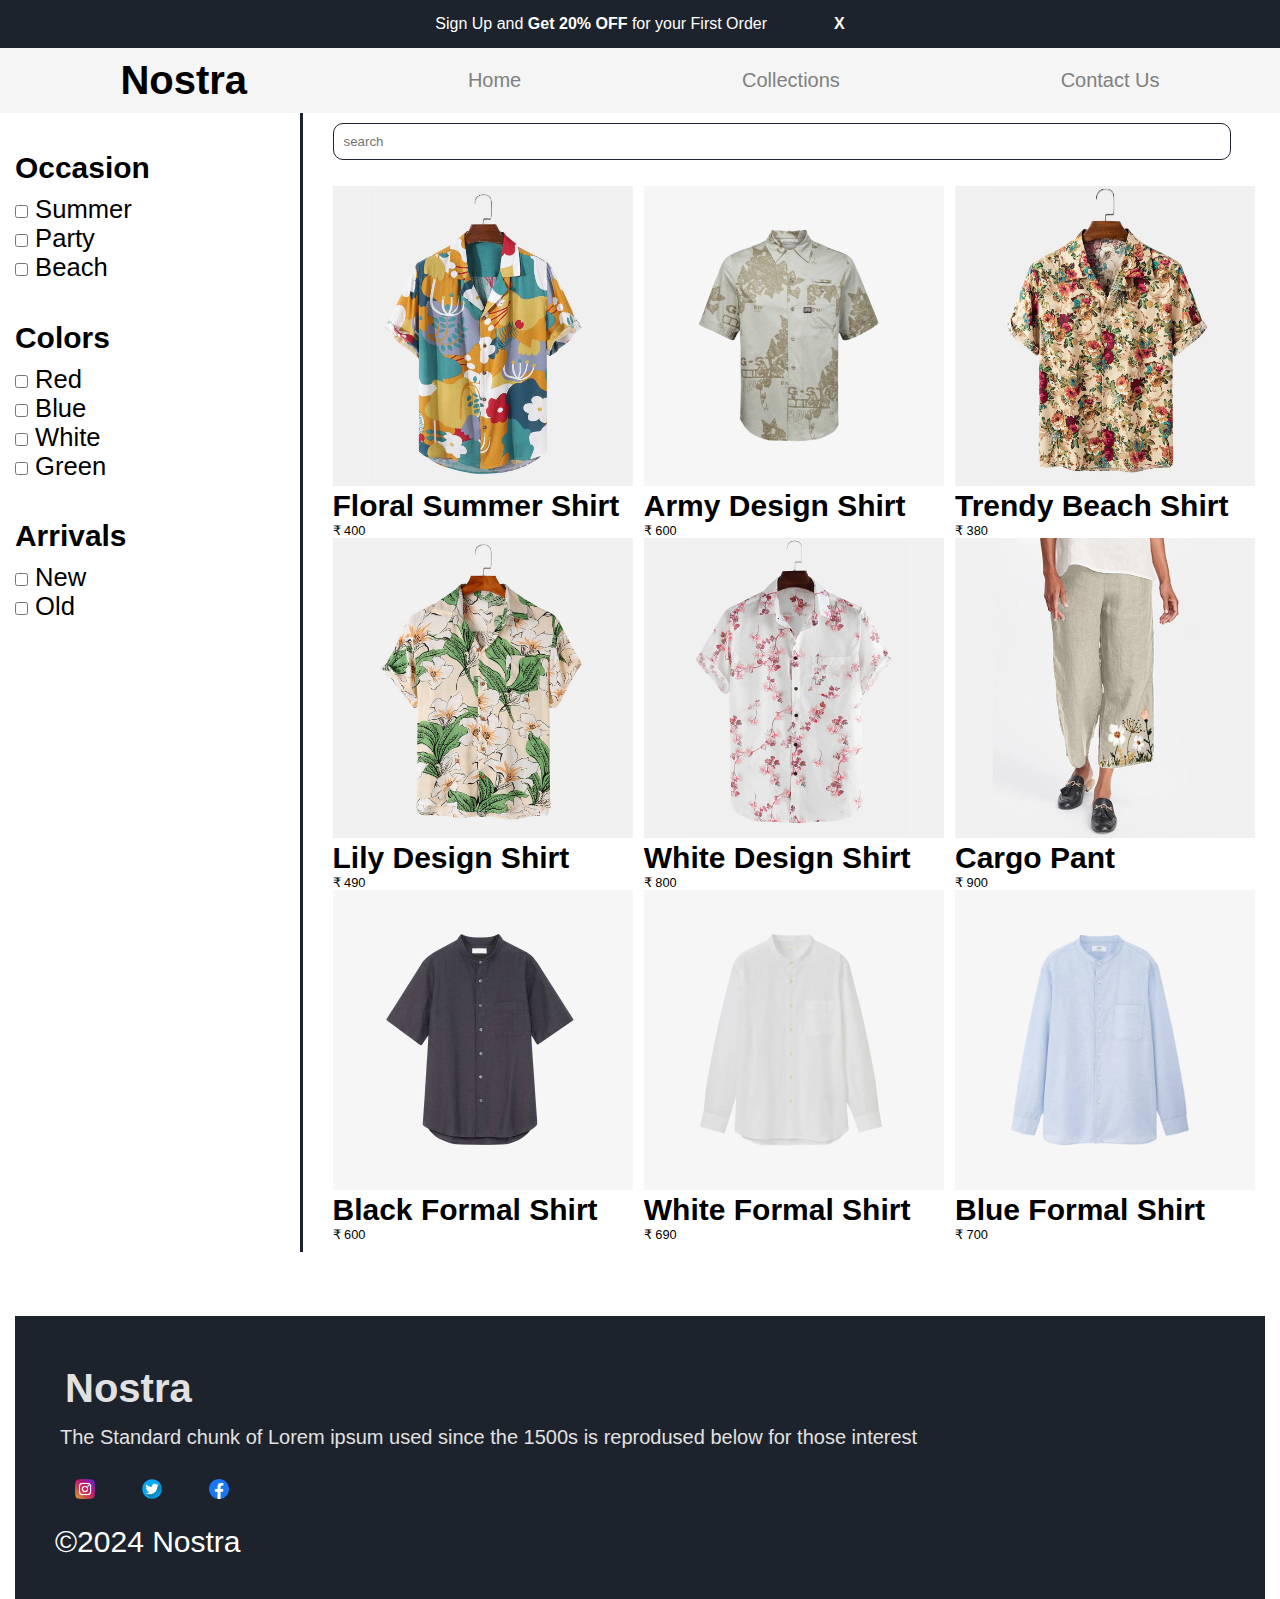
<file: collections.html>
<!DOCTYPE html>
<html lang="en">
<head>
    <meta charset="UTF-8">
    <meta name="viewport" content="width=device-width, initial-scale=1.0">
    <title>Collections</title>
    <link rel="stylesheet" href="style.css">
    <link rel="stylesheet" href="collections.css">
    <link rel="stylesheet" href="https://cdnjs.cloudflare.com/ajax/libs/font-awesome/6.7.1/css/all.min.css" integrity="sha512-5Hs3dF2AEPkpNAR7UiOHba+lRSJNeM2ECkwxUIxC1Q/FLycGTbNapWXB4tP889k5T5Ju8fs4b1P5z/iB4nMfSQ==" crossorigin="anonymous" referrerpolicy="no-referrer" />

</head>
<body>
      <!-- Offer Banner -->
      <section class="offerbanner">
        <p style="text-align: center;">Sign Up and <b>Get 20% OFF</b> for your First Order
         <b style="margin-left: 5%;" id="cancel">X</b></p>  
</section>
    <nav class="navsection">
        <h1>Nostra</h1>
        <p><a href="index.html">Home</a></p>
            <svg xmlns="http://www.w3.org/2000/svg" x="0px" y="0px" width="40px" height="40px" viewBox="0,0,300,150"
style="fill:#1A1A1A;" id="menu">
<g fill="#1a1a1a" fill-rule="nonzero" stroke="none" stroke-width="1" stroke-linecap="butt" stroke-linejoin="miter" stroke-miterlimit="10" stroke-dasharray="" stroke-dashoffset="0" font-family="none" font-weight="none" font-size="none" text-anchor="none" style="mix-blend-mode: normal"><g transform="scale(5.12,5.12)"><path d="M5,8c-0.72127,-0.0102 -1.39216,0.36875 -1.75578,0.99175c-0.36361,0.623 -0.36361,1.39351 0,2.01651c0.36361,0.623 1.0345,1.00195 1.75578,0.99175h40c0.72127,0.0102 1.39216,-0.36875 1.75578,-0.99175c0.36361,-0.623 0.36361,-1.39351 0,-2.01651c-0.36361,-0.623 -1.0345,-1.00195 -1.75578,-0.99175zM5,23c-0.72127,-0.0102 -1.39216,0.36875 -1.75578,0.99175c-0.36361,0.623 -0.36361,1.39351 0,2.01651c0.36361,0.623 1.0345,1.00195 1.75578,0.99175h40c0.72127,0.0102 1.39216,-0.36875 1.75578,-0.99175c0.36361,-0.623 0.36361,-1.39351 0,-2.01651c-0.36361,-0.623 -1.0345,-1.00195 -1.75578,-0.99175zM5,38c-0.72127,-0.0102 -1.39216,0.36875 -1.75578,0.99175c-0.36361,0.623 -0.36361,1.39351 0,2.01651c0.36361,0.623 1.0345,1.00195 1.75578,0.99175h40c0.72127,0.0102 1.39216,-0.36875 1.75578,-0.99175c0.36361,-0.623 0.36361,-1.39351 0,-2.01651c-0.36361,-0.623 -1.0345,-1.00195 -1.75578,-0.99175z"></path></g></g>
</svg>
<p><a href="#">Collections</a></p>
        <p><a href="./contact.html">Contact Us</a></p>
    </nav>
    <section> 
        <div class="slidenav">
           <p style="text-align: right; color: grey;" id="charge">X</p>
           <div class="ig_orce">
           <p><a href="/index.html">Home</a></p>
           <!-- <p><a href="./index.html">New Arrival</a></p>
           <p><a href="./index.html">Most  Wanted</a></p> -->
           <p><a href="./collections.html">Collections</a></p>
           <p><a href="./contact.html">Contact Us</a></p>
           </div>
   
        </div>
        </section>
    <div class="container">

        <div class="divide-section">
            <div class="filter-section">
               
                <h3 class="filter-section-occasion">Occasion</h3>
                <div>
                    <input type="checkbox" name="tags" value="summer"> Summer <br>
                    <input type="checkbox" name="tags" value="party"> Party <br>
                    <input type="checkbox" name="tags" value="beach"> Beach 

                </div>
               
                <h3 class="filter-section-colors"> Colors </h3>
                <div>
                <input type="checkbox" name="tags" value="red"> Red <br>
                    <input type="checkbox" name="tags" value="blue"> Blue <br>
                    <input type="checkbox" name="tags" value="white"> White <br>
                    <input type="checkbox" name="tags" value="green"> Green
                </div>

                <h3 class="filter-section-arrivals"> Arrivals </h3>
                <div>
                <input type="checkbox" name="tags" value="new"> New <br>
                    <input type="checkbox" name="tags" value="old"> Old
                  
                </div>

                
                <hr class="vertical-line">
            </div>

            <div class="product-section">
                <form class="navbar-search">
                    <input type="search" placeholder="search">
                    <i class="fa-solid fa-magnifying-glass"></i>
                </form>

                <div class="products">
                    <div class="product-img"> 
                        <img src="./images/Products/f1.jpg" alt="">
                        <h1 id="product-title">Floral Summer Shirt</h1>
                        <p id="product-cost">&#8377 400</p>
                    </div>
                    <div class="product-img"> 
                        <img src="./images/Products/n4.jpg" alt="">
                        <h1 id="product-title">Army Design Shirt</h1>
                        <p id="product-cost">&#8377 600</p>
                    </div>
                    <div class="product-img"> 
                        <img src="./images/Products/f3.jpg" alt="">
                        <h1 id="product-title">Trendy Beach Shirt</h1>
                        <p id="product-cost">&#8377 380</p>
                    </div>
                    <div class="product-img"> 
                        <img src="./images/Products/f2.jpg" alt="">
                        <h1 id="product-title">Lily Design Shirt</h1>
                        <p id="product-cost">&#8377 490</p>
                    </div>
                    <div class="product-img"> 
                        <img src="./images/Products/f4.jpg" alt="">
                        <h1 id="product-title">White Design Shirt</h1>
                        <p id="product-cost">&#8377 800</p>
                    </div>
                    <div class="product-img"> 
                        <img src="./images/Products/f7.jpg" alt="">
                        <h1 id="product-title">Cargo Pant</h1>
                        <p id="product-cost">&#8377 900</p>
                    </div>
                    <div class="product-img"> 
                        <img src="./images/Products/n8.jpg" alt="">
                        <h1 id="product-title">Black Formal Shirt</h1>
                        <p id="product-cost">&#8377 600</p>
                    </div>
                    <div class="product-img"> 
                        <img src="./images/Products/n3.jpg" alt="">
                        <h1 id="product-title">White Formal Shirt</h1>
                        <p id="product-cost">&#8377 690</p>
                    </div>
                    <div class="product-img"> 
                        <img src="./images/Products/n1.jpg" alt="">
                        <h1 id="product-title">Blue Formal Shirt</h1>
                        <p id="product-cost">&#8377 700</p>
                    </div>
                </div>
            </div>
        </div>
        <section class="footer">
            <h1 class="footer-heading">Nostra</h1>
            <p class="footer-para">The Standard chunk of Lorem ipsum used since the 1500s is reprodused below for those interest</p>
            <div class="footer_social">
                <a href="https://www.instagram.com"><img src="./images/Icons/instagram.png"></a>
                <a href="https://www.twitter.com"><img src="./images/Icons/twitter.png"></a>
                <a href="https://www.facebook.com"><img src="./images/Icons/facebook.png"></a>
            </div>
            <p class="copy">&copy;2024 Nostra</p>
    
    
          </section>

<script src="collection.js"></script>
</body>
</html>
</file>
<file: style.css>
*{
    margin: 0;
    padding: 0;
}
body{
    scroll-behavior: smooth;
    font-family:"Poppins", sans-serif;;
    cursor: pointer;
}
.offerbanner {
    background-color: #1D232C;
    color: white;
    padding: 15px;
    cursor: pointer;
}
.navsection{
    padding: 10px;
    /* margin: 10px 10px 10px 10px; */
    display: flex;
    align-items: center;
    justify-content: space-around;
    font-size: 20px;
    position:sticky;
    top: 0;
    z-index: 2;
    background-color: whitesmoke;
    
}
.navsection a{
    text-decoration: none;
    color: grey;
}
.slider{
    /* margin: 10px; */
    padding: 10px;
    position: relative;
    z-index: 1;
}
.slider-images{
    width: 100%;
    overflow: hidden;
    display: flex;
    border-radius: 10px;
}
#menu{
    display:none;
}
.slider-left{
    position:absolute;
    top: 45%;
    left: 20%;
    z-index: 2;
}
.slider-right{
    position:absolute;
    top: 45%;
    left: 75%;
    z-index: 2;
}
.slider-content h1{
    position:absolute;
    color: white;
    top: 35%;
    left: 28%;
    font-size: 40px;
}
.slider-content p{
    position:absolute;
    color: white;
    top: 55%;
    left: 42%;
    font-size: 20px;
    font-style: italic;
}
.slider-content button{
    position: absolute;
    padding-left: 15px;
    padding-right: 15px;
    padding-top: 10px;
    padding-bottom: 10px;
    border-radius: 5px;
    top: 65%;
    left: 45%;
    border: none;
}
.brands{
    padding: 10px;
    margin: 50px 10px 10px 10px;
}
.brand-image{
    display: flex;
    flex-wrap: wrap;
    gap: 10px;
    justify-content: space-around;
    align-items: center;
}
.brand-image-ig img{ 
    width: 100px;
    
}
.information{
    padding: 10px;
    margin: 50px 10px 10px 10px;
    display: flex;
    flex-wrap: wrap;
    align-items: center;
    gap: 10px;
    justify-content: space-between;
}
.information p{
    font-size: 25px;
}
.navside{
    display: flex;
    gap: 20px;
    flex-direction: column;
    align-items: center;
}
.feature-container{
    padding: 10px;
    display: flex;
    flex-wrap: wrap;
    justify-content: space-between;
    margin-top:30px
}
.feature-container__info{
    width: 250px;
    height: 150px;
    padding: 15px;
    margin: 10px;
    border-radius: 10px;
    background-color: #F2F4F7;
}
.newcome,.newcomes{
    padding: 10px;
    margin: 30px 10px 10px 10px;

}
.newcome-items,.newcomes-items{
    margin-top: 30px;
    position: relative;
}
.come,.comes{
    display: flex;
    flex-wrap: wrap;
    justify-content: space-between;
}
.item-newonce img{
    width: 250px;
    height: 250px;
    border-radius: 10px;
}
.opacity{
    width: 250px;
    position: absolute;
    height: 250px;
    background-color: grey;
    opacity: 0.5;
    top: 0;
    cursor: pointer;
    border-radius: 10px;
}
.item-but{
    padding-left: 20px;
    padding-right: 20px;
    padding-top: 10px;
    padding-bottom: 10px;
    position: absolute;
    top: 100px;
    cursor: pointer;
    left: 55px;
    border: none;
    font-size: 15px;
    border-radius:10px;

}
.item-but:hover{
    background-color: red;
    color: white;

}
.popup{
    text-align: center;
    padding: 10px;
    width:fit-content;
    height:fit-content;
    background-color:red;
    color: white;
    margin-left: 50px;
    display: none;
    position: relative;
    top: 250px;
    left: 28%;
    z-index: 3;
    cursor: pointer;
}

.amd{
    width:100vw;
    height:460vh;
    background-color: black;
    display:none;
    position: absolute;
    opacity: 0.5;
    top: 0;
    z-index: 2;
    cursor: pointer;
}


.items-newonce img{
    width: 250px;
    height: 250px;
}
.opaciy{
    background-color: red;
    color: white;
    padding: 10px;
    width: fit-content;
    border-radius: 10px;
    position: absolute;
    top: 10px;
    left: 10px;
}
.heart{
    width: 25px;
    height: 25px;
    position: absolute;
    bottom:12px;
    right: 15px;
    cursor: pointer;
}
.Add{
    padding: 10px;
    margin:40px 10px 10px 10px;
    background-color: #1D232C;
}
.add-display{
    padding: 20px;
    position: relative;
    
}
.add-items img{
    margin-left: 30px;

}
.add-news{
    color: white;
    font-size: 60px;
    position: absolute;
    top: 55px;
    right: 300px;
}
.add-para{
    color:white;
    position: absolute;
    top: 130px;
    left:50%;
}
.add-button{
    padding-left: 25px;
    padding-right: 25px;
    padding-top: 15px;
    padding-bottom: 15px;
    position: absolute;
    left: 55%;
    bottom: 35%;
    font-size: 20px;
    border-radius: 5px;
    box-shadow: rgba(240, 46, 170, 0.4) -5px 5px, rgba(240, 46, 170, 0.3) -10px 10px, rgba(240, 46, 170, 0.2) -15px 15px, rgba(240, 46, 170, 0.1) -20px 20px, rgba(240, 46, 170, 0.05) -25px 25px;
}
.container1{
    margin-top: 50px;
}
.container1 h1{
    font-size: 50px;
}
.container1 p{
    text-align: center;
    font-size: 30px;
}
.inputbox{
    width: 90%;
    border: solid black 3px;
    padding: 10px;
    margin-top: 15px;
    margin-left: 65px;
   
}
.container1 button{
    padding-left: 20px;
    padding-right: 20px;
    padding-top: 10px;
    padding-bottom: 10px;
    margin-top: 20px;
    margin-left: 45%;
    background-color: #1D232C;
    color: white;
    border: none;
    font-size: 25px;
    border-radius: 5px;
    box-shadow: rgba(0, 0, 0, 0.4) 0px 30px 90px;
}

.footer{
    background-color: #1D232C;
    margin-top: 40px;
    padding: 10px;
}
.footer-heading{
    font-size: 40px;
    padding: 10px;
    color:#E2E1E1;
}
.footer-para{
    font-size: 20px;
    padding: 5px;
    color: #E2E1E1;
}
.footer_social img{
    padding: 20px;
    margin-top: 5px;
    width: 20px;
}
.copy{
    color: white;
    font-size: 30px;
}
.right{
    position: relative;
    padding: 20px;
}
.ocasions{
    margin-top: 20px;
    display: flex;
    flex-direction: column;
    gap: 20px;
}
.Colours{
    margin-top: 50px;
}
.Color{
    margin-top:20px;
    display: flex;
    flex-direction: column;
    gap: 20px;
}
.arrivals{
    margin-top: 20px;
    display: flex;
    flex-direction: column;
    gap: 20px;
}
.arrival{
    margin-top: 20p;
}
.blacky{
    border-left: 2px solid black; /* Thickness and color of the line */
    height: 100%;                /* Adjust based on the container height */
    margin-right: 20px; 
    position: absolute;
    top: 0;
    left: 300px;
    border-radius: 10px;
    
}
.slidenav{
    padding: 10px;
    width: 150px;
    height: 50vh;
    background-color:#F2F4F7;
    position: absolute;
    left: -50%;
    z-index: 2;
    transition: 1s;

}
.ig_orce{
    display: flex;
    flex-direction: column;
    align-items: center;
    gap: 20px;
}
.ig_orce a{
    text-decoration: none;
    color: grey;
}
/* Links */
@media screen and (max-width:700px){
    #menu{
        display:block;     
    }
    .container1{
        display: none;
    }
    .navsection{
        width: 100%;
    }
    .navsection p{
        display: none;
    }
    .slider-images{
        width: 100%;
        overflow: hidden;
        display: flex;
        border-radius: 10px;
    }
    .slider-left{
        position:absolute;
        top: 45%;
        left: 10%;
        z-index: 2;
    }
    .slider-right{
        position:absolute;
        top: 45%;
        left: 87%;
        z-index: 2;
    }
    .popup{
        text-align: center;
        padding: 10px;
        width:fit-content;
        height:fit-content;
        background-color:red;
        color: white;
        margin-left: 50px;
        display: none;
        position: relative;
        top: 250px;
        left: 5%;
        z-index: 3;
        cursor: pointer;

    }
    .amd{
        width:100vw;
        height:645vh;
        background-color: black;
        display:none;
        position: absolute;
        opacity: 0.5;
        top: 0;
        z-index: 2;
        cursor: pointer;
    }
    
    .slider-content h1{
        position:absolute;
        color: white;
        top: 40%;
        left:18%;
        font-size: 30px;
    }
    .slider-content p{
        position:absolute;
        color: white;
        top: 55%;
        left: 35%;
        font-size: 20px;
        font-style: italic;
    }
    .slider-content button{
        position: absolute;
        padding-left: 15px;
        padding-right: 15px;
        padding-top: 10px;
        padding-bottom: 10px;
        border-radius: 5px;
        top: 65%;
        left: 45%;
        border: none;
    }
    .add-items img{
        width: 250px;
    }
    .add-news{
        font-size: 15px;
        left:60%;
    }
    .add-para{
        font-size: 15px;
        left: 60%;
        top: 50%;

    }
    .add-button{
        padding-left: 10px;
        padding-right: 10px;
        padding-top: 2px;
        padding-bottom: 2px;
        left: 60%;
        bottom: 20px;
        position: absolute;

    }
}
</file>
<file: collections.css>
* {
    margin: 0px;
    padding: 0px;
}

html{
    scroll-behavior: smooth;
}



body {
    font-family: 'Poppins', sans-serif;
    
}


  body::-webkit-scrollbar {
    width: 0; 
  }
  
  

.offer-bar {
    background-color: #1D232C;
    color: #E2E1E1;
    padding: 5px;
    text-align: center;
    font-size: 1.5vw;
}

.container {
    padding-left: 15px;
    padding-right: 15px;
}

/* Main Navigation Bar*/
.navbar {
    display: flex;
    justify-content: space-between;
    color: #1D232C;
    align-items: center;
    position: sticky;
    top: 0px;
    background-color: white;
    padding-top: 1vw;
    padding-bottom: 1vw;
    padding-left: 20px;
    padding-right: 20px;
    z-index: 3;
}

.navbar-links {
    display: flex;
    width: 50%;
    justify-content: space-around;
    align-items: center;
}

.navbar-links a{
    text-decoration: none;
    color: #1D232C;
}

.navbar-links a:hover{
    text-decoration: underline;
    color: #1D232C;
}

.navbar-search {
    border: solid #1D232C 1px;
    border-radius: 10px;
    padding: 10px;
    display: flex;
    align-items: center;
    width: 95%;
}

.navbar-search input {
    border: none;
    width: 100%;
    background-color: transparent;
    
}

input:focus {
    outline: none;
}

.navbar-menu-toggle {
    display: none;
}

/*0 to 800px */

@media screen and (max-width:900px) {

    .navbar-menu-toggle {
        display: block;
    }

    .navbar-links {
        display: none;
    }

    

}

/* Side Navbar */
.side-navbar{
    position: fixed;
    top: 0;
    left: 0;
    width: 50%;
    height: 100%;
    background-color: #1D232C;
    color: #E2E1E1;
    margin-left: -60%;
    transition-duration: 1s;
    z-index: 10;
    padding: 20px;
  
}

.side-navbar-link{
    margin-bottom: 30px;
}

.side-navbar-links a{
    text-decoration: none;
    color: #E2E1E1;
}

.side-navbar-links a:hover{
    text-decoration: underline;
    color: #E2E1E1;
}

.side-navbar-search {
    border: solid #E2E1E1 1px;
    border-radius: 10px;
    padding: 10px;
    display: inline-block;
}

.side-navbar-search input {
    border: none;
    background: transparent;
}

/*Slider*/

.slider{
    overflow: hidden;
    display: flex;
    width: 100%;
    position: relative;
    
    border-radius: 5px;

}

.slider-image-container{
    display: flex;
    transition: 2s;
}

.slider-image{
    width: 100vw;
}

.slider-left-button{
    position: absolute;
    top: 35%;
    left: 5%;
    z-index: 1;
}

.slider-left-button i{
    font-size: 10vw;
    
}
.slider-right-button{
    position: absolute;
    top: 35%;
    right: 5%;
}
.slider-right-button i{
    font-size: 10vw;
}
.slider-content{
    position: absolute;
    color: white;
    text-align: center;
     width: 100%;
     top: 20%;
}
.slider-content h1{
    font-size: 5vw;
}
.slider-content button{
   padding-left: 20px;
   padding-right: 20px;
   padding-top: 10px;
   padding-bottom: 10px;
   margin-top: 10px;
   color: #1D232C;
}

/* Brands*/
.brands{
    display: flex;
    margin-top: 2vw;
    
    justify-content: space-between;
    
    
}

.brands-icon{
    width: 4vw;
    align-items: center;

}

.brands-item{
    display: flex;
    align-items: center;
    flex-direction: column;
    text-align: center;
    font-size: 2vw;
}

.servives-container-1
{
    margin-top: 5vw;
    margin-bottom: 2vw;
    display: flex;
    justify-content: space-between;
    align-items: center;
    font-size: 1.5vw;
}

.servives-container-2
{
    
    display: flex;
    justify-content: space-between;
    align-items: center;

    gap: 10px;
    font-size: 1vw;
    
}

.servives-container-2 div{
    border-radius: 5px;
    background-color: #F2F4F7;
    padding: 10px;
    
    

}

.new-arrival{
    display: flex;
    justify-content: space-between;
    margin-top: 2vw;
   
    
}

.new-arrival-container{
   position: relative;
   
    
}

.new-arrival-container img{
    border-radius: 2%;
    
     
 }
 

.overlay{
    border-radius: 2%;
    position: absolute;
    width: 100%;
    height: 100%;
    background-color: black;
    z-index: 2;
    top: 0;
    opacity: 0.6;
 }
 


.new-arrival button{
    padding-left: 10%;
    padding-right: 10%;
    padding-top: 5%;
    padding-bottom: 5%;
    margin-top: 10px;
    font-size: 1.2vw;
    color: #1D232C;
    border-radius: 10px;
    position: absolute;
    border: none;
    top: 50%;
    left: 18%;
    z-index: 2;
    

 }

 .most-wanted{
    display: flex;
    justify-content: space-between;
    margin-top: 2vw;
    overflow-x: scroll;
    gap: 20px;
   
    
}

.most-wanted-container{
   position: relative; 
}

.most-wanted img{
    border-radius: 2%;
    
     
 }

 .sale-overlay{
    position: absolute;
    top:3px;
    left: 3px;
    font-size: 2vw;
    background-color: red;
    color: white;
    padding-left: 10px;
    padding-right: 10px;
    border-radius: 10%;
 }

 .most-wanted::-webkit-scrollbar {
    appearance: none;
    
  }
   
.like-button{
    position: absolute;
    width: 15%;
    bottom: 12%;
    right: 5%;
}

.limited-offer{
    display: flex;
    justify-content: center;
    
    align-items: center;
    background-color: #1D232C;
    color: #E2E1E1;
    padding: 20px;
    font-size: 2vw;
}

.limited-offer img{
    width: 100%;
    height: 100%100%;
}

.limited-offer-text{
    padding: 5%;
}

.limited-offer button{
    padding-left: 5%;
    padding-right: 5%;
    padding-top: 2.5%;
    padding-bottom: 2.5%;
    margin-top: 10px;
    font-size: 1.2vw;
    color: #1D232C;
    border-radius: 10px;
 
    border: none;
    
    

 }

 /* Scroll Animate */

 .initial-scroll-animate{
   
    transition: 3s;
 }

 .reveal-scroll-animate{
    opacity: 0;
 }

 .news{
    font-size: 2vw;
    margin-top: 5vw;
    display: flex;
    flex-direction: column;
    align-items: center;
}

.news input{
    padding: 11px;
    width: 80vw;
    margin-bottom: 10px;
    border: solid #1D232C 3px;

}

.news input:focus{
   outline: none;

}

.news button{
    
    margin-top: 10px;
    font-size: 1.8vw;
    color: #E2E1E1;
    background-color: #1D232C;
    border-radius: 10px;
    border: none;
    padding:10px
    
    

 }


 .icon{
    width: 40px;
    margin: 2vw;

}
.footer{
    font-size: 2vw;
    margin-top: 5vw;
    padding: 40px;
    background-color: #1D232C;
    color: #E2E1E1;
    box-sizing: border-box;
}

.footer-container{
   
    display: flex;
    align-items: center;
    flex-wrap: wrap;
}

.footer-box-1{
    display: flex;
    flex-direction: column;
  
}

.footer-box-2{
    display: flex;
}

/* Collections */

.divide-section{
    display: flex;
}

.filter-section{
    flex-basis: 25%;
    position: relative;
    font-size: 2vw;
}

.product-section{
    flex-basis: 75%;
    position: relative;
}

.vertical-line {
    border: none;
    border-left: 3px solid #1D232C; /* Adjust color and width as needed */
    height: 100%; /* Adjust height as needed */
    margin: 0 20px; /* Adjust margin as needed */
    position: absolute;
    top: 0px;
    right: 0px
    
  }

.filter-section-price,.filter-section-arrivals,.filter-section-occasion,.filter-section-colors{
    margin-top: 3vw;
    margin-bottom: 10px;
    
}

.product-section{
    padding: 10px;
}

.products{
    margin-top: 2vw;
    display: flex;
    flex-wrap: wrap;
    justify-content: space-between;
    font-size:1vw;
}



  .contact-form {
    background-color: #1D232C;
    color: #dddddd;
    border-radius: 8px;
    box-shadow: 0 2px 4px rgba(0, 0, 0, 0.1);
    width: 60vw;
    margin: auto;
    padding: 5vw;
    padding-right: 10vw;
    margin-top: 10px;
  }

  .contact-form h2 {
    margin-bottom: 1vw;
   
  }

  .contact-form label {
    display: block;
    margin-bottom: 1vw;
 
  }

  .contact-form input[type="text"],
  .contact-form textarea {
    width: 100%;
    padding: 2vw;
    border: 1px solid #dddddd;
    border-radius: 4px;
    margin-bottom: 1vw;
    font-size: 1vw;
    
  }

  .contact-form textarea {
    resize: vertical;
    height: 10vh;
  }

  .contact-form input[type="submit"] {
    
    color: #ffffff;
    border: none;
    border-radius: 4px;
    padding: 10px 20px;
    cursor: pointer;
    font-size: 16px;
    background-color: #0056b3;
  }

  .contact-form input[type="submit"]:hover {
    background-color: #0056b3;
  }

  .product-img img{
    width: 300px;
    height: 300px;
  }
  #product-title {
    font-size: 30px;
  }
  #product-cost{
    text-align: left;

}
</file>
